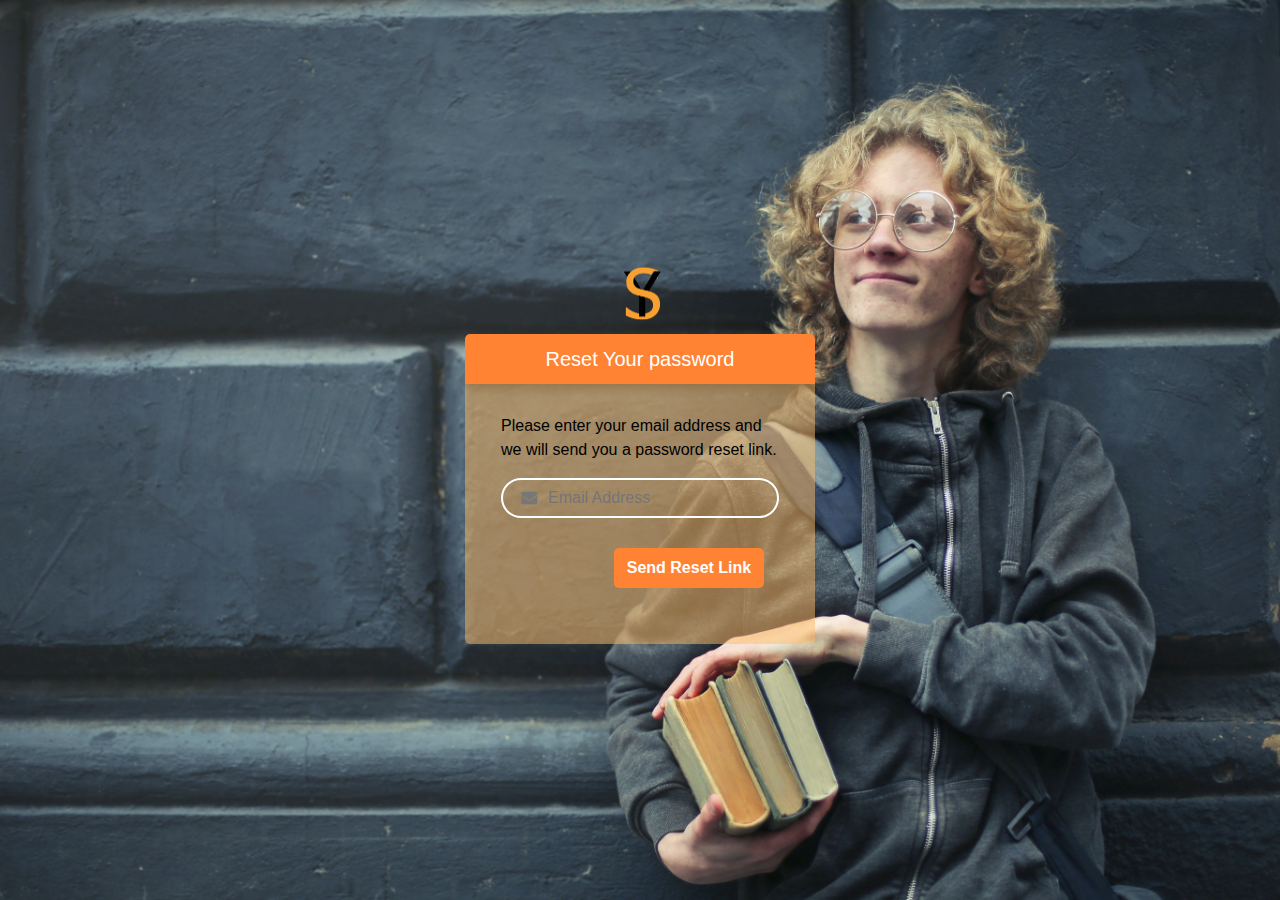
<file: logReg/forget.html>
<!DOCTYPE html>
<html>
<head>
	<title>Forget Password</title>
	<meta name="viewport" content="width=device-width, initial-scale=1, shrink-to-fit=no">
	<link rel="stylesheet" type="text/css" href="style.css">
	<link rel="stylesheet" href="https://stackpath.bootstrapcdn.com/bootstrap/4.3.1/css/bootstrap.min.css">
	<script src="https://code.jquery.com/jquery-3.3.1.slim.min.js"></script>
	<link href="https://stackpath.bootstrapcdn.com/font-awesome/4.7.0/css/font-awesome.min.css" rel="stylesheet">
</head>
<body>
	<div class="infinity-container">
		<div class="logo">
			<img src="image/logo.png" width="150px">
		</div>
		<div class="infinity-form-block">
			<div class="infinity-click-box text-center">Reset Your password</div>
			
			<div class="infinity-fold">
				<div class="infinity-form">
					<div class="reset-form d-block">
					    <form class="reset-password-form px-3">
			                <p class="mb-3" style="color: black">
			                    Please enter your email address and we will send you a password reset link.
			                </p>
			                <div class="form-input">
								<span><i class="fa fa-envelope"></i></span>
								<input type="email" name="" placeholder="Email Address" tabindex="10"required>
							</div>
				              
				            <div class="col-12 mb-3 text-right"> 
								<button type="submit" class="btn">Send Reset Link</button>
							</div>
				        </form>
					</div>
					<div class="reset-confirmation d-none px-3">
					    <div class="mb-4">
					        <h4 class="mb-3">Link was sent</h4>
					        <h6 style="color: #777">Please, check your inbox for a password reset link.</h6>
					    </div>
						<div class="text-right">
					    	<a href="login.html">
					        	<button type="submit" class="btn">Login Now</button>
					    	</a>
						</div>
					</div> 
				</div>
			</div>
		</div>
	</div>

	<script type="text/javascript">
		function PasswordReset() {
			$('form.reset-password-form').on('submit', function(e){
				e.preventDefault();
				$('.reset-form')
				.removeClass('d-block')
				.addClass('d-none');
				$('.reset-confirmation').addClass('d-block');
			});
		}

		window.addEventListener('load',function(){
			PasswordReset();
		});
	</script>
	
</body>
</html>
</file>
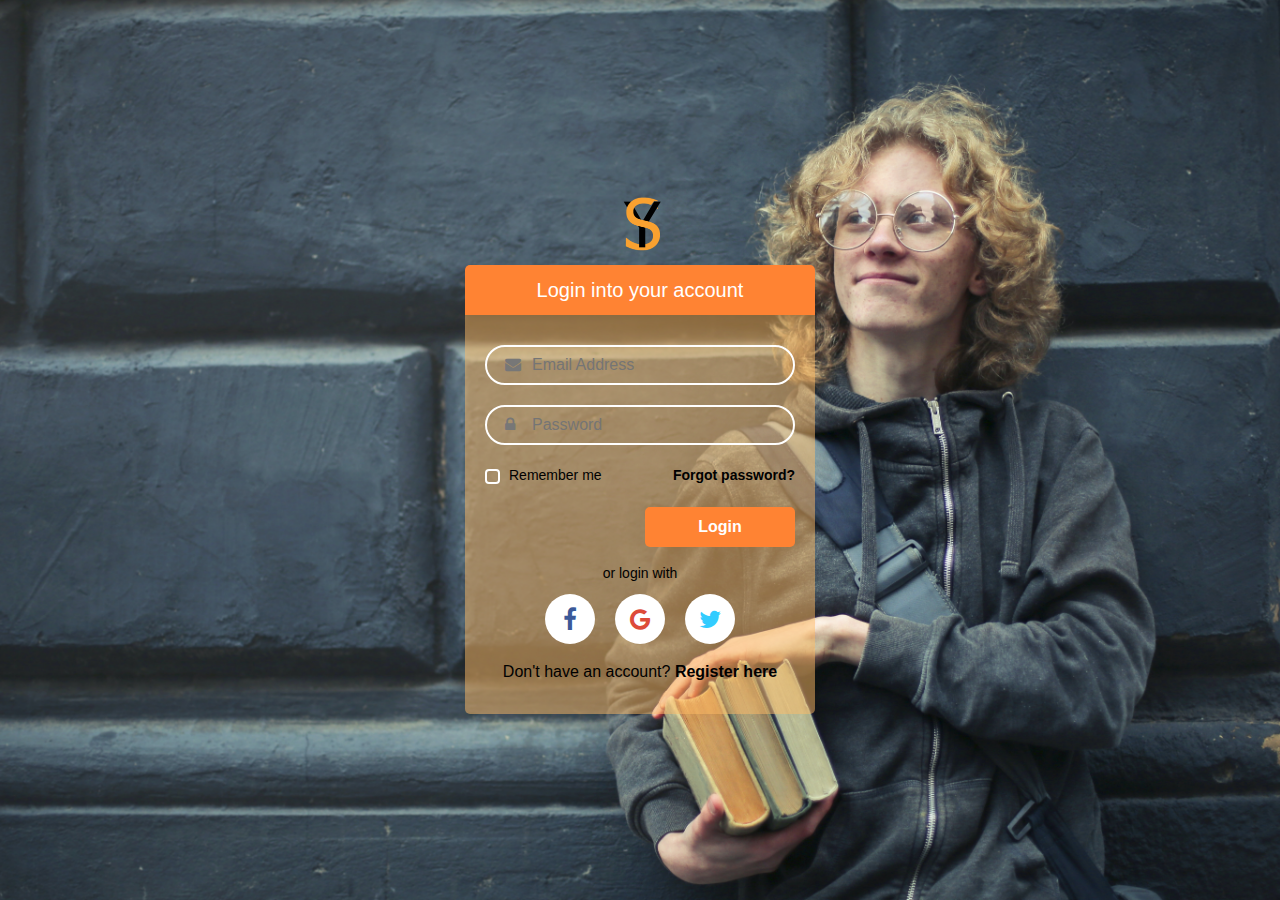
<file: logReg/login.html>
<!DOCTYPE html>
<html>

<head>
	<title>Login</title>
	<meta name="viewport" content="width=device-width, initial-scale=1, shrink-to-fit=no">
	<link rel="stylesheet" type="text/css" href="style.css">
	<link rel="stylesheet" href="https://stackpath.bootstrapcdn.com/bootstrap/4.3.1/css/bootstrap.min.css">
	<script src="https://code.jquery.com/jquery-3.3.1.slim.min.js"></script>
	<link href="https://stackpath.bootstrapcdn.com/font-awesome/4.7.0/css/font-awesome.min.css" rel="stylesheet">
</head>

<body>
	<div class="infinity-container">
		<!-- Company Logo -->
		<div class="logo">
			<img src="image/logo.png" width="150px">
		</div>

		<!-- FORM CONTAINER BEGIN -->
		<div class="infinity-form-block">
			<div class="infinity-click-box text-center">Login into your account</div>

			<div class="infinity-fold">
				<div class="infinity-form">
					<form class="form-box">
						<!-- Input Box -->
						<div class="form-input">
							<span><i class="fa fa-envelope"></i></span>
							<input type="email" name="" placeholder="Email Address" tabindex="10" required>
						</div>
						<div class="form-input">
							<span><i class="fa fa-lock"></i></span>
							<input type="password" name="" placeholder="Password" required>
						</div>
						<div class="row mb-2">
							<!--Remember Checkbox -->
							<div class="col-6 d-flex align-items-center">
								<div class="custom-control custom-checkbox">
									<input type="checkbox" class="custom-control-input" id="cb1">
									<label class="custom-control-label text-sm" for="cb1">Remember me
									</label>
								</div>
							</div>
							<!-- Forget Password -->
							<div class="col-6 text-right text-sm">
								<a href="forget.html" class="forget-link">Forgot password?</a>
							</div>
						</div>
						<!-- Login Button -->
						<div class="col-12 px-0 text-right">
							<button type="submit" class="btn mb-3">Login</button>
						</div>

						<div class="text-center text-sm">or login with</div>
						<div class="infinity-social-btn text-center">
							<ul class="text-center">
								<li class="text-center"><a href="#" class="facebook">
										<i class="fa fa-facebook"></i><i class="fa fa-facebook"></i></a>
								</li>
								<li class="text-center"><a href="#" class="google">
										<i class="fa fa-google"></i><i class="fa fa-google"></i></a>
								</li>
								<li class="text-center"><a href="#" class="twitter">
										<i class="fa fa-twitter"></i><i class="fa fa-twitter"></i></a>
								</li>
							</ul>
						</div>
						<div class="text-center">Don't have an account?
							<a class="register-link" href="register.html">Register here</a>
						</div>
					</form>
				</div>
			</div>
		</div>
		<!-- FORM CONTAINER END -->
	</div>

</body>

</html>
</file>
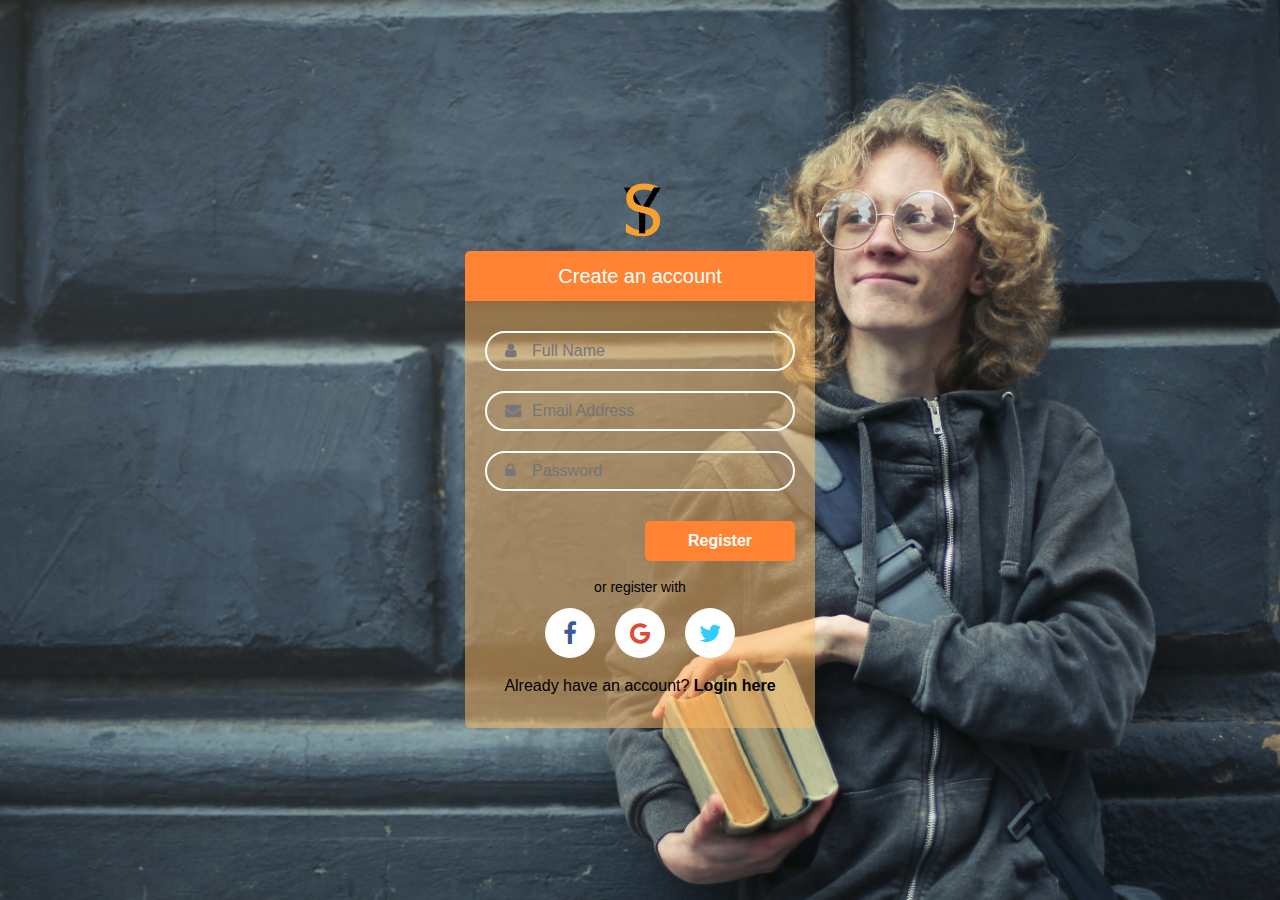
<file: logReg/register.html>
<!DOCTYPE html>
<html>
<head>
	<title>Register</title>
	<meta name="viewport" content="width=device-width, initial-scale=1, shrink-to-fit=no">
	<link rel="stylesheet" type="text/css" href="style.css">
	<link rel="stylesheet" href="https://stackpath.bootstrapcdn.com/bootstrap/4.3.1/css/bootstrap.min.css">
	<script src="https://code.jquery.com/jquery-3.3.1.slim.min.js"></script>
	<link href="https://stackpath.bootstrapcdn.com/font-awesome/4.7.0/css/font-awesome.min.css" rel="stylesheet">
	
</head>
<body>
	<div class="infinity-container">
		<!-- Company Logo -->
		<div class="logo">
			<img src="image/logo.png" width="150px">
		</div>
		<!-- FORM CONTAINER BEGIN -->
		<div class="infinity-form-block">
			<div class="infinity-click-box text-center">Create an account</div>
			
			<div class="infinity-fold">
				<div class="infinity-form">
					<form class="form-box">
						<!-- Input Box -->
						<div class="form-input">
							<span><i class="fa fa-user"></i></span>
							<input type="text" name="" placeholder="Full Name" tabindex="10"required>
						</div>
						<div class="form-input">
							<span><i class="fa fa-envelope"></i></span>
							<input type="email" name="" placeholder="Email Address" tabindex="10"required>
						</div>
						<div class="form-input">
							<span><i class="fa fa-lock"></i></span>
							<input type="password" name="" placeholder="Password" required>
						</div>
						<!-- Register Button -->
						<div class="col-12 px-0 text-right">
							<button type="submit" class="btn mb-3">Register</button>
						</div>
						<div class="text-center text-sm">or register with</div>
						<div class="infinity-social-btn text-center">
							<ul class="text-center">
								<!-- Facebook Button -->
								<li class="text-center"><a href="#" class="facebook">
									<i class="fa fa-facebook"></i><i class="fa fa-facebook"></i></a>
								</li>
								<!-- Google Button -->
								<li class="text-center"><a href="#" class="google">
									<i class="fa fa-google"></i><i class="fa fa-google"></i></a>
								</li>
								<!-- Twitter Button -->
								<li class="text-center"><a href="#" class="twitter">
									<i class="fa fa-twitter"></i><i class="fa fa-twitter"></i></a>
								</li>
							</ul>
						</div>
						<div class="text-center">Already have an account?
							<a class="login-link" href="login.html">Login here</a>
		            	</div>
					</form>
				</div>
			</div>
		</div>
		<!-- FORM CONTAINER END -->
	</div>
	
</body>
</html>
</file>
<file: logReg/style.css>
.infinity-container
{
	display:flex;
	flex-direction:column;
	align-items:center;
	justify-content:center;
	min-height:100vh;
	color:#000;
	background:url('image/bg3.jpg') center no-repeat;
	background-size:cover;
}

.infinity-form-block
{
	width:350px;
	border-radius:5px;
	box-sizing:border-box;
	overflow:hidden;
}

.infinity-click-box
{
	height:50px;
	background-color:#ff8333;
	color:#fff;
	line-height:50px;
	font-size:20px;
	box-shadow:0 5px 10px rgba(0,0,0,.5);
}

.infinity-fold
{
	position:relative;
	width:100%;
	background:rgba(255,188,102,.5);
	padding:30px 20px;
}

.infinity-form .text-sm
{
	font-size:14px;
}

.infinity-form .form-input
{
	position:relative;
}

.infinity-form .form-input input
{
	width:100%;
	margin-bottom:20px;
	height:40px;
	border:2px solid #fff;
	border-radius:20px;
	outline:none;
	background:transparent;
	padding-left:45px;
}

.infinity-form .form-input span
{
	position:absolute;
	top:8px;
	padding-left:20px;
	color:#777;
}

.infinity-form .form-input input:focus,.infinity-form .form-input input:valid
{
	border:2px solid #ff8333;
}

.infinity-form .form-input input:focus::placeholder
{
	color:#454b69;
}

.infinity-form input[type="checkbox"]:not(:checked) + label:before
{
	background:transparent;
	border:2px solid #fff;
	width:15px;
	height:15px;
}

.custom-checkbox .custom-control-input:checked ~ .custom-control-label::before
{
	background-color:#ff8333!important;
	border:0;
	width:15px;
	height:15px;
}

.infinity-form button[type="submit"]
{
	margin-top:10px;
	border:none;
	cursor:pointer;
	width:150px;
	height:40px;
	border-radius:5px;
	background:#ff8333;
	color:#fff;
	font-weight:700;
	transition:.5s;
	margin-bottom:10px;
}

.infinity-form button[type="submit"]:hover
{
	background:#ff741a;
	-webkit-box-shadow:0 9px 10px -2px rgba(0,0,0,0.55);
	-moz-box-shadow:0 9px 10px -2px rgba(0,0,0,0.55);
	box-shadow:0 9px 10px -2px rgba(0,0,0,0.55);
}

.forget-link,.login-link,.register-link
{
	color:#000;
	font-weight:700;
}

.forget-link:hover,.login-link:hover,.register-link:hover
{
	color:#ff8333;
}

.infinity-social-btn ul
{
	display:flex;
}

.infinity-social-btn ul li
{
	position:relative;
	list-style:none;
	width:50px;
	height:50px;
	top:10px;
	left:20px;
	align-items:center;
	margin-right:20px;
	background:#fff;
	text-align:center;
	border:4px solid transparent;
	box-sizing:border-box;
	border-radius:50%;
	transition:.5s;
	overflow:hidden;
	margin-bottom:10px;
}

.infinity-social-btn ul li .facebook .fa
{
	color:#3b5999;
}

.infinity-social-btn ul li .google .fa
{
	color:#dd4b39;
}

.infinity-social-btn ul li .twitter .fa
{
	color:#3cf;
}

.infinity-social-btn ul li:hover:nth-child(1)
{
	background-color:#3b5999;
}

.infinity-social-btn ul li:hover:nth-child(2)
{
	background-color:#dd4b39;
}

.infinity-social-btn ul li:hover:nth-child(3)
{
	background-color:#55acee;
}

.infinity-social-btn ul li .fa
{
	position:absolute;
	top:50%;
	left:50%;
	transform:translate(-50%,-50%);
	font-size:24px;
	color:#2196f3;
	transition:.5s;
}

.infinity-social-btn ul li .fa:nth-child(1)
{
	left:-50%;
	opacity:0;
}

.infinity-social-btn ul li:hover .fa:nth-child(1)
{	
	left:50%;
	opacity:1;
	color:#fff;
}

.infinity-social-btn ul li:hover .fa:nth-child(2)
{
	left:150%;
	opacity:0;
}
</file>
